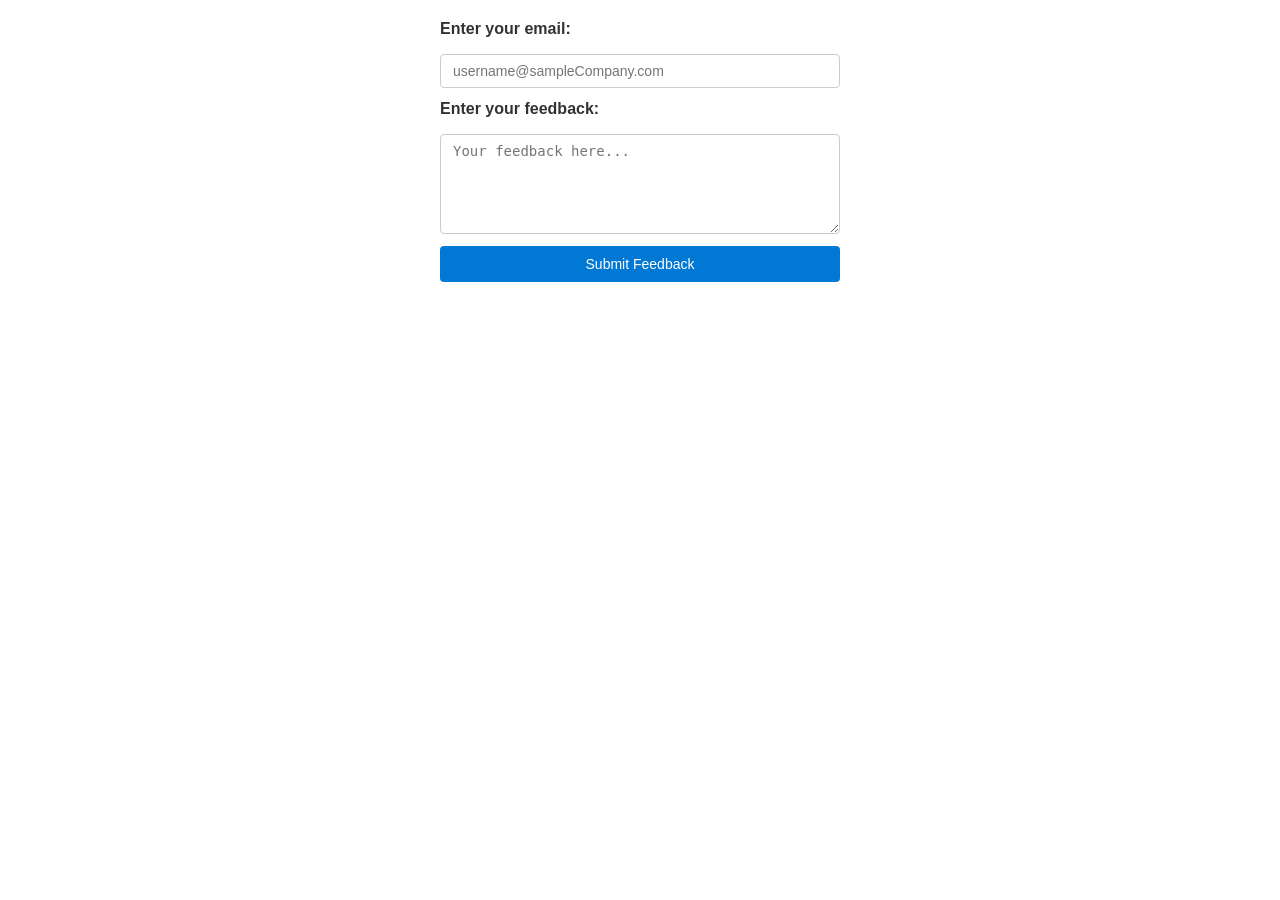
<file: feedback/index.html>
<!DOCTYPE html>
<html lang="en">
<head>
    <meta charset="UTF-8">
    <meta name="viewport" content="width=device-width, initial-scale=1.0">
    <title>Document</title>
</head>
<body>
    <link rel="stylesheet" href="styles.css" />
    <form>
        <label>Enter your email: </label>
        <input required placeholder="username@sampleCompany.com" type="email" pattern=".+@sampleCompany\.com" />
    
        <label>Enter your feedback: </label>
        <textarea required placeholder="Your feedback here..."></textarea>
    
        <button type="submit">Submit Feedback</button>
    </form>
    <script src="script.js"></script>
</body>
</html>
</file>
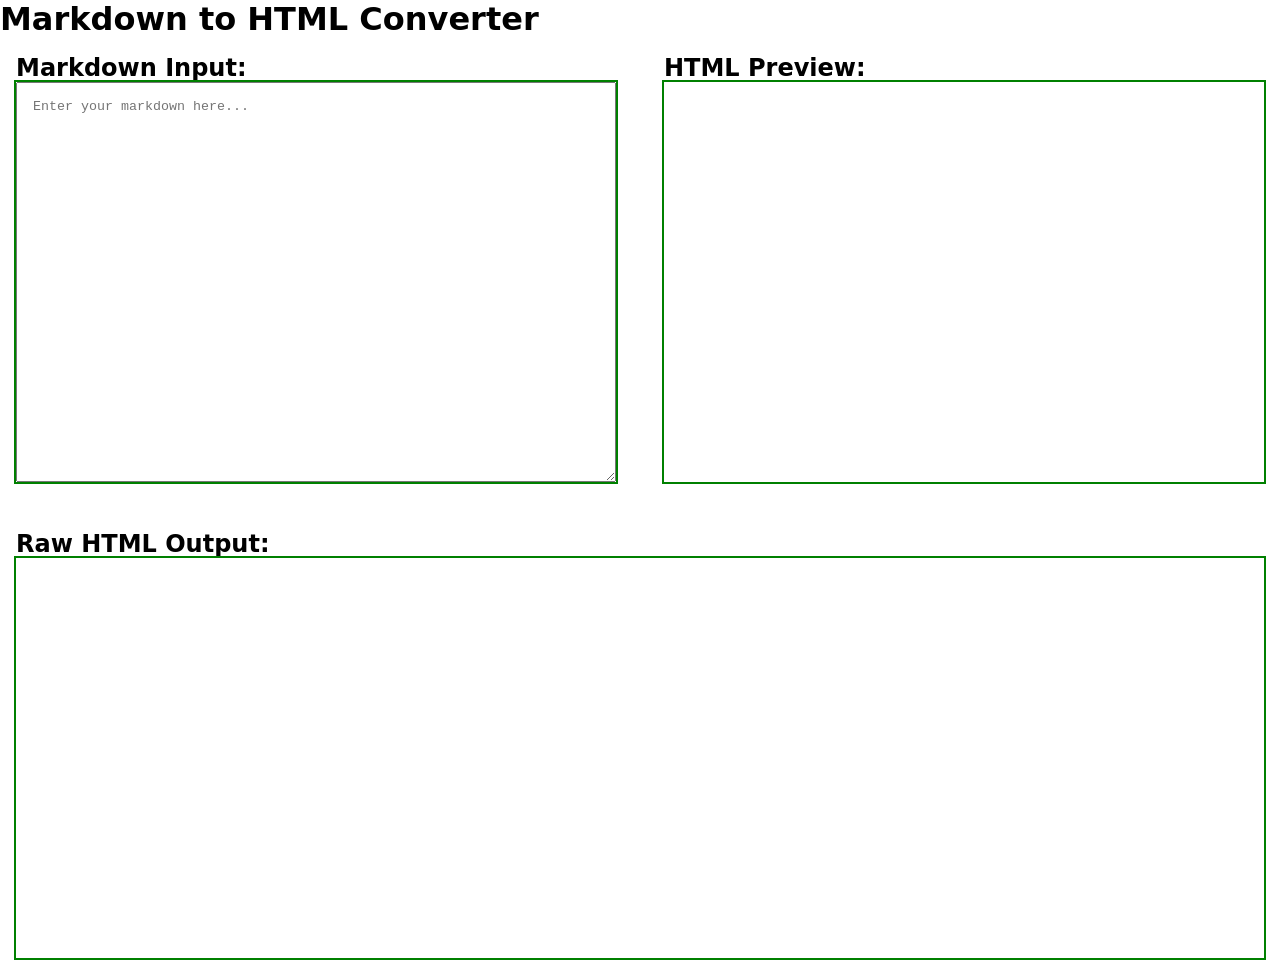
<file: mdtopreview/index.html>
<!DOCTYPE html>
<html lang="en">

<head>
    <meta charset="UTF-8">
    <meta name="viewport" content="width=device-width, initial-scale=1.0">
    <title>Markdown to HTML Converter</title>
    <link rel="stylesheet" href="./styles.css">
</head>

<body>
    <h1>Markdown to HTML Converter</h1>
    
    <div class="converter" id="container">
        <section class="converter__panel converter__panel--input">
            <h2>Markdown Input:</h2>
            <textarea class="converter__textarea" id="markdown-input" placeholder="Enter your markdown here..."></textarea>
        </section>
    
        <section class="converter__panel converter__panel--output">
            <h2>Raw HTML Output:</h2>
            <div class="converter__output" id="html-output"></div>
        </section>
    
        <section class="converter__panel converter__panel--preview">
            <h2>HTML Preview:</h2>
            <div class="converter__preview" id="preview"></div>
        </section>
    </div>
    <script src="./script.js"></script>
</body>

</html>
</file>
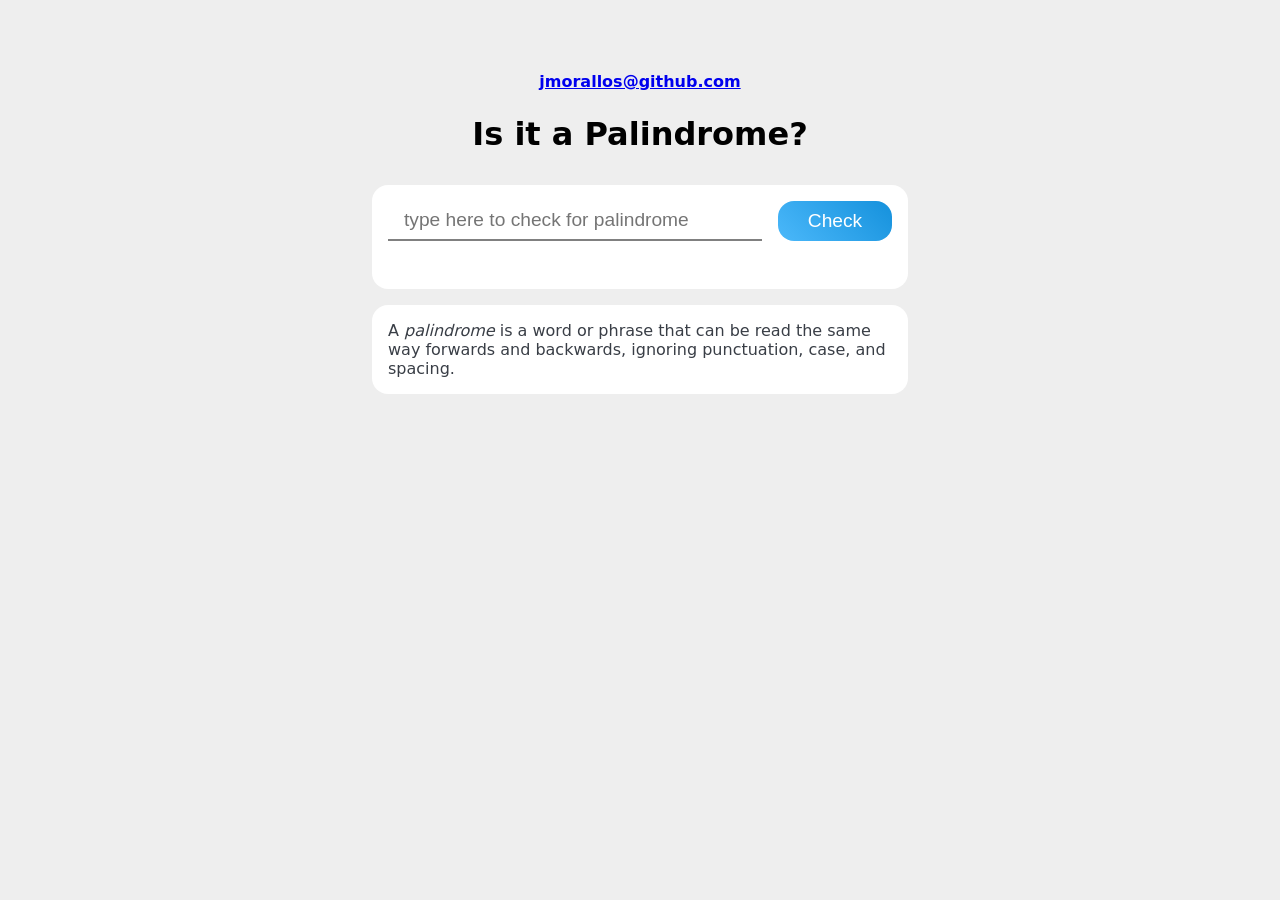
<file: palindrome_regex/index.html>
<!DOCTYPE html>
<html lang="en">

<head>
    <meta charset="utf-8">
    <meta name="viewport" content="width=device-width, initial-scale=1.0">
    <title>Palindrome Checker</title>
    <link rel="stylesheet" href="./styles.css" />
</head>

<body>
    <div id="app">
        <strong><a href="https://github.com/jmorallos" target="_blank" rel="noreferrer noopener">jmorallos@github.com</a></strong>
        <h1>Is it a Palindrome?</h1>
        <div class="card">
            <div class="checker-container">
                <input class="checker-container__txt-input" id="text-input" type="text"
                    placeholder="type here to check for palindrome" />
                <button class="checker-container__check-btn" id="check-btn">Check</button>
            </div>

            <div class="result-container">
                <p class="result-container__result" id="result"></p>
            </div>
        </div>

        <div class="card">
            <p class="card__defination">
                A <em>palindrome</em> is a word or phrase that can be read the same way forwards and backwards, ignoring punctuation, case, and
                spacing.
            </p>
        </div>

        <script type="module" src="./script.js"></script>
</body>

</html>
</file>
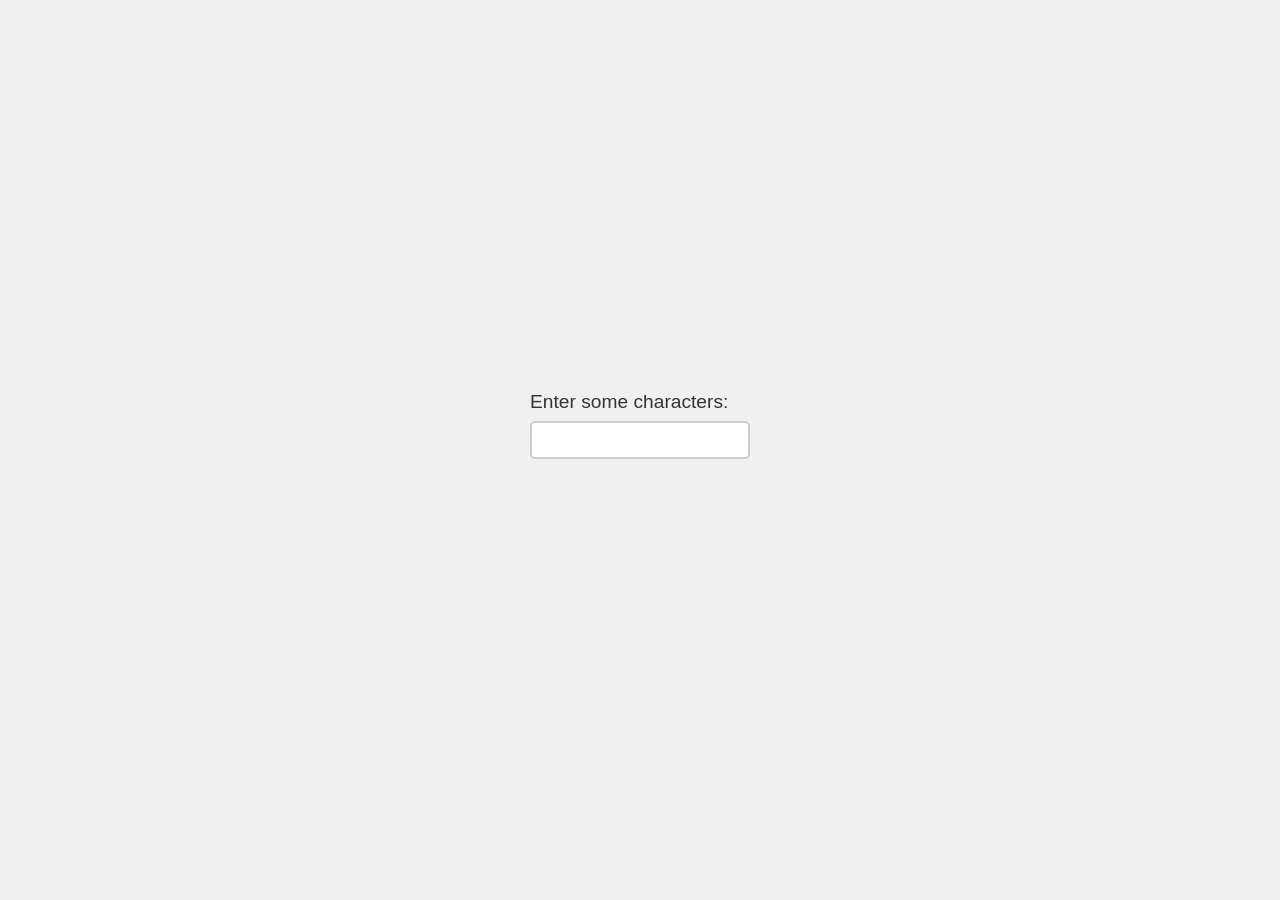
<file: preventDefault/index.html>
<!DOCTYPE html>
<html lang="en">
<head>
    <meta charset="UTF-8">
    <meta name="viewport" content="width=device-width, initial-scale=1.0">
    <title>Document</title>
</head>
<body>
    <link rel="stylesheet" href="styles.css">
    <label>Enter some characters:
        <input type="text">
    </label>
    <p id="output"></p>
    <script src="index.js"></script>
</body>
</html>
</file>
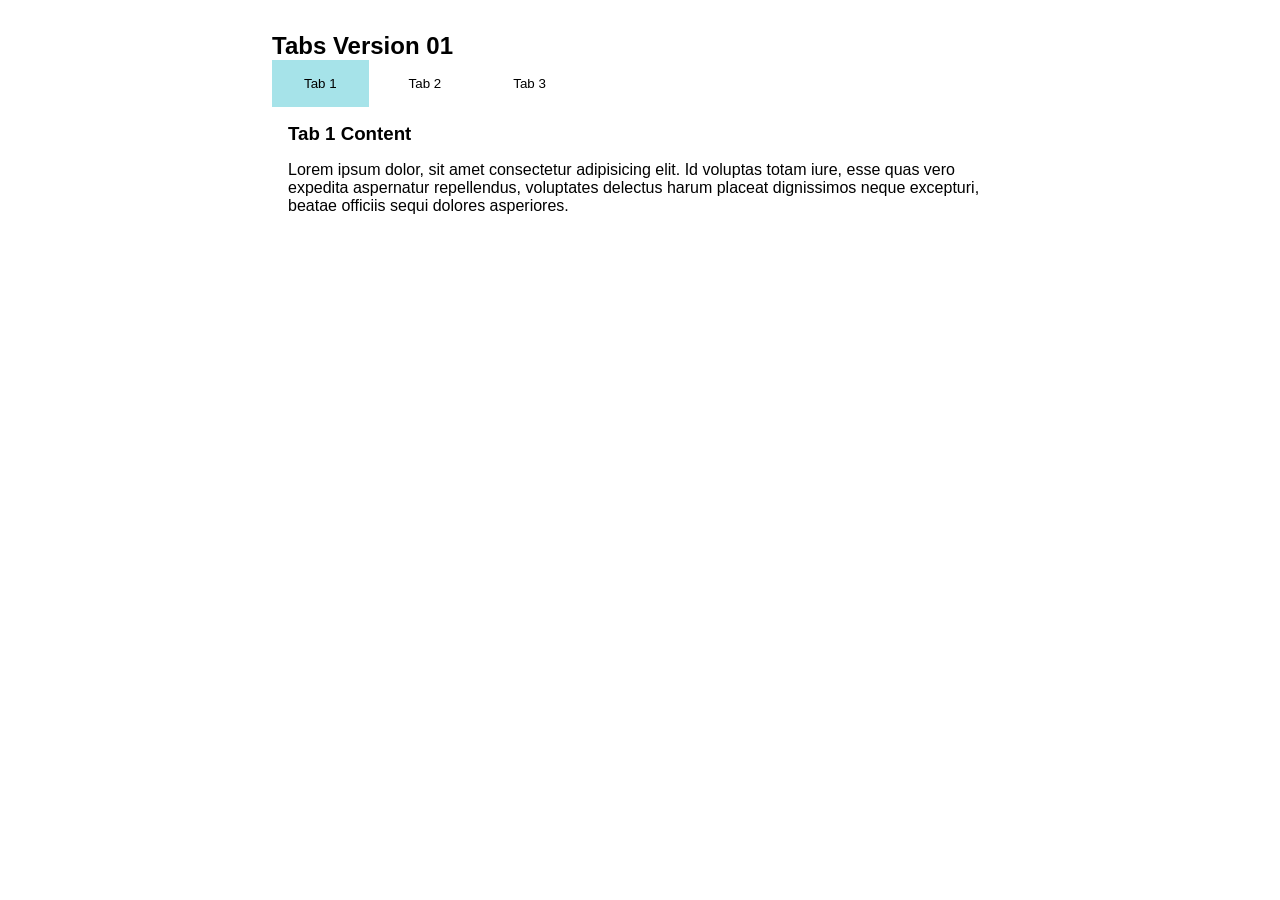
<file: tabs/version01/index.html>
<!DOCTYPE html>
<html lang="en">
<head>
    <meta charset="UTF-8">
    <meta name="viewport" content="width=device-width, initial-scale=1.0">
    <title>Tabs Version 01</title>
    <link rel="stylesheet" href="./styles.css" />
</head>
<body>
    <div id="container">
        <h2 id="tabs-title">Tabs Version 01</h2>
        <div role="tablist" aria-labelledby="tabs-title" id="tablist">
            <button class="tab active" role="tab" aria-controls="panel-1" aria-selected="true" id="tab-1">Tab 1</button>
            <button class="tab" role="tab" aria-controls="panel-2" aria-selected="false" id="tab-2">Tab 2</button>
            <button class="tab" role="tab" aria-controls="panel-3" aria-selected="false" id="tab-3">Tab 3</button>
        </div>

        <div class="panel active" id="panel-1" role="tabpanel" aria-labelledby="tab-1">
            <h3>Tab 1 Content</h3>
            <p>Lorem ipsum dolor, sit amet consectetur adipisicing elit. Id voluptas totam iure, esse quas vero expedita aspernatur repellendus, voluptates delectus harum placeat dignissimos neque excepturi, beatae officiis sequi dolores asperiores.</p>
        </div>

        <div class="panel" id="panel-2" role="tabpanel" aria-labelledby="tab-2" hidden>
            <h3>Tab 2 Content</h3>
            <p>Hello World Panel 2</p>
        </div>

        <div class="panel" id="panel-3" role="tabpanel" aria-labelledby="tab-3" hidden>
            <h3>Tab 3 Content</h3>
            <p>Coding is fun</p>
        </div>
    </div>
    <script type="module" src="./script.js"></script>
</body>
</html>
</file>
<file: feedback/styles.css>
form {
    max-width: 400px;
    margin: 20px auto;
    display: flex;
    flex-direction: column;
    gap: 12px;
    font-family: Arial, sans-serif;
}

label {
    font-weight: 600;
    margin-bottom: 4px;
    color: #333;
}

input,
textarea {
    padding: 8px 12px;
    border: 1px solid #ccc;
    border-radius: 4px;
    font-size: 14px;
    width: 100%;
    box-sizing: border-box;
    transition: border-color 0.2s, box-shadow 0.2s;
}

input:focus,
textarea:focus {
    border-color: #0078d4;
    box-shadow: 0 0 3px rgba(0, 120, 212, 0.5);
    outline: none;
}

textarea {
    resize: vertical;
    min-height: 100px;
}

button[type="submit"] {
    background-color: #0078d4;
    color: #fff;
    border: none;
    padding: 10px 16px;
    font-size: 14px;
    border-radius: 4px;
    cursor: pointer;
    transition: background-color 0.2s;
}

button[type="submit"]:hover {
    background-color: #005ea2;
}
</file>
<file: mdtopreview/styles.css>
*, *::before , *::after {
    padding: 0;
    margin: 0;
    box-sizing: border-box;
}

:root {
    --xs: 4px;
    --sm: 8px;
    --md-sm: 12px;
    --md: 16px;
    --lg-md: 24px;
    --lg: 32px;
    --xl-lg: 48px;
    --xl: 64px;
}

body {
    font-family: system-ui, -apple-system, BlinkMacSystemFont, 'Segoe UI', Roboto, Oxygen, Ubuntu, Cantarell, 'Open Sans', 'Helvetica Neue', sans-serif ;
}


.converter {
    display: grid;
    gap: var(--md);
    grid-template-areas:
        "input preview"
        "output output"
    ;
    grid-template-columns: 1fr 1fr;
    grid-template-rows: 1fr auto;
}

.converter__panel {
    padding: var(--md);
    display: flex;
    flex-direction: column;
}

.converter__preview, .converter__textarea, .converter__output {
    padding: var(--md);
    min-height: 400px;
    outline: 2px solid green;
}

.converter__panel--input {
    grid-area: input;
}

.converter__panel--output {
    grid-area: output;
}

.converter__panel--preview {
    grid-area: preview;
}
</file>
<file: palindrome_regex/styles.css>
*, *::after, *::before {
    padding: 0;
    margin: 0;
    box-sizing: border-box;
    /* outline: 0.1px solid rgba(0,0,0,0.1); */
}

:root {
    --xs: 4px;
    --sm: 8px;
    --md-sm: 12px;
    --md: 16px;
    --lg-md: 24px;
    --lg: 32px;
    --lg-xl: 48px;
    --xl: 64px;

    --text-primary: #222831;
    --text-secondary: #393E46;
    --bg-surface: #fff;
    --bg-below: #eee;
    --button: linear-gradient(45deg, #4BB8FA, #1591DC);
    --button-hover: #2C5EAD;
}

body {
    font-family: system-ui, -apple-system, BlinkMacSystemFont, 'Segoe UI', Roboto, Oxygen, Ubuntu, Cantarell, 'Open Sans', 'Helvetica Neue', sans-serif;
    background-color: var(--bg-below);
}

#app {
    max-width: 600px;
    margin: var(--lg) auto 0;
    padding: var(--lg);
}

strong {
    display: flex;
    justify-content: center;
    align-items: center;
    padding: var(--sm);
}

h1 {
    text-align: center;
    padding: var(--md);
    margin-bottom: var(--md);
}

.card {
    background-color: var(--bg-surface);
    border-radius: var(--md);
    padding: var(--md);
    overflow: hidden;
    margin-bottom: var(--md);
    color: var(--text-secondary);
}

.checker-container {
    display: flex;
    gap: var(--md);
}

.checker-container__txt-input {
    flex: 3;
    padding: var(--sm) var(--md);
    font-size: 1.2rem;
    border: none;
    border-bottom: 2px solid gray;
}

.checker-container__check-btn {
    appearance: none;
    border: none;
    border-radius: var(--md);
    flex: 1;
    display: flex;
    justify-content: center;
    align-items: center;
    font-size: 1.2rem;
    background: var(--button);
    color: #fff;
}

.checker-container__check-btn:hover  {
    background: var(--button-hover);
}

.result-container {
    display: flex;
    justify-content: center;
    align-items: center;
}

.result-container__result {
    font-size: 1.5rem;
    padding: var(--md);
    text-align: center;
}

.result-container__result strong {
    display: inline;
}
</file>
<file: preventDefault/styles.css>
body {
    font-family: Arial, sans-serif;
    background-color: #f0f0f0;
    display: flex;
    flex-direction: column;
    align-items: center;
    justify-content: center;
    height: 100vh;
    margin: 0;
}

label {
    font-size: 1.2rem;
    color: #333;
    margin-bottom: 1rem;
    display: flex;
    flex-direction: column;
}

input[type="text"] {
    padding: 0.5rem;
    font-size: 1rem;
    border: 2px solid #ccc;
    border-radius: 5px;
    margin-top: 0.5rem;
    outline: none;
}

input[type="text"]:focus {
    border-color: #007BFF;
}

#output {
    margin-top: 1rem;
    font-size: 1.1rem;
    color: #555;
}
</file>
<file: tabs/version01/styles.css>
*, *::after, *::before {
    padding: 0;
    margin: 0;
    box-sizing: border-box;
}

:root {
    --accent: #A6E3E9;
}

body {
    font-family: 'Segoe UI', Tahoma, Geneva, Verdana, sans-serif;

}

#container {
    max-width: 800px;
    margin: 0 auto;
    padding: 32px;
}

#container #tablist {
    display: flex;
    gap: 8px;
}

#container #tablist button {
    padding: 16px 32px;
    display: flex;
    justify-content: center;
    align-items: center;
    border: none;
    background-color: transparent;
}

#container #tablist button.active {
    background-color: var(--accent);
}

#container #tablist button:hover {
    background-color: var(--accent);
}

#container .panel {
    padding: 16px;
    gap: 16px;
    flex-direction: column;
    display: none;
}

#container .panel.active {
    display: flex;
}
</file>
